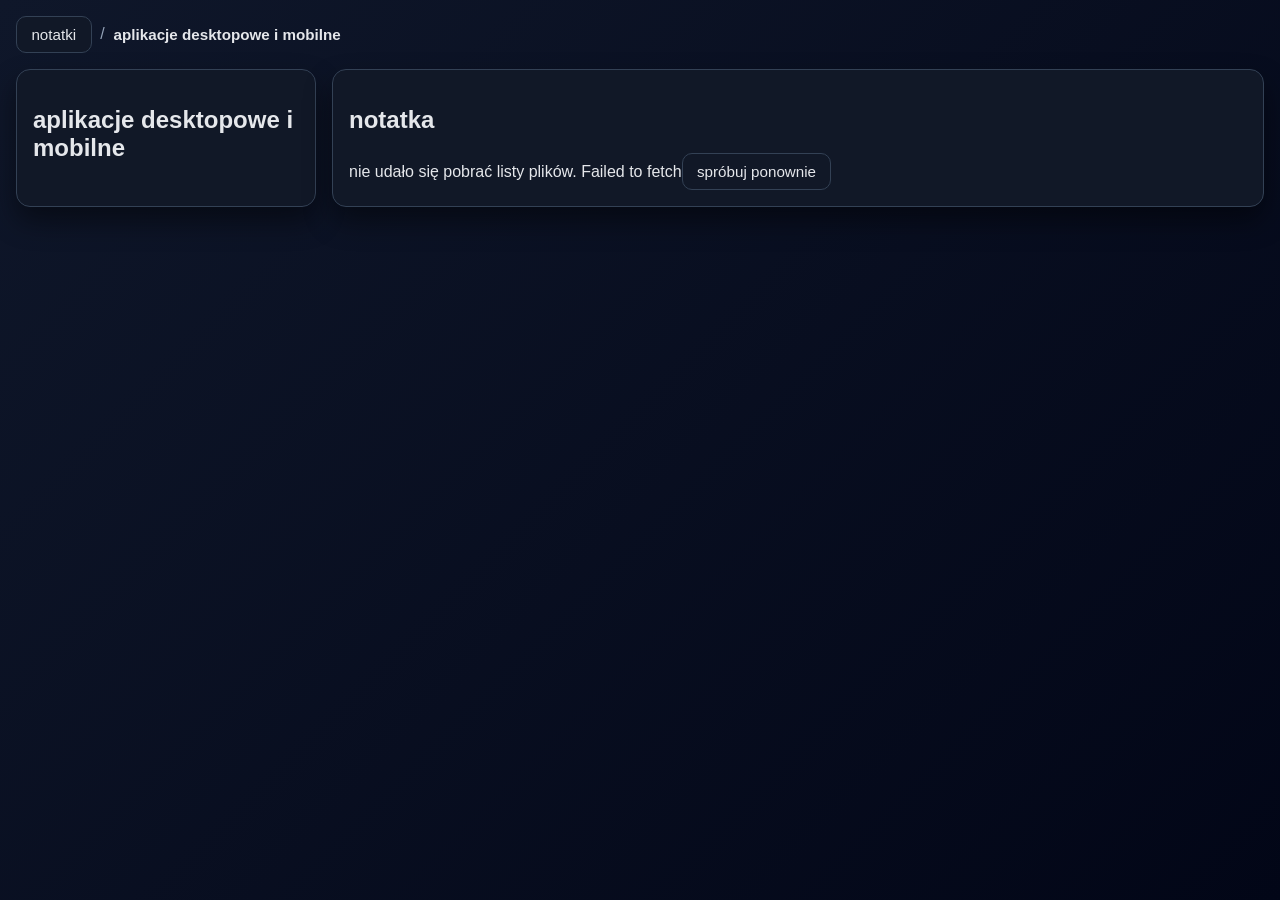
<file: aplikacje-desktopowe-mobilne.html>
<!DOCTYPE html>
<html lang="pl">
  <head>
    <meta charset="UTF-8" />
    <meta name="viewport" content="width=device-width, initial-scale=1.0" />
    <title>aplikacje desktopowe i mobilne &mdash; notatki</title>
    <link rel="stylesheet" href="style.css" />
  </head>
  <body data-topic="aplikacje-desktopowe-mobilne">
    <header class="top-nav">
      <nav class="breadcrumbs" aria-label="Nawigacja okruszkowa">
        <a class="nav-button" href="index.html">notatki</a>
        <span class="breadcrumb-separator" aria-hidden="true">/</span>
        <span class="breadcrumb-current" aria-current="page">aplikacje desktopowe i mobilne</span>
      </nav>
    </header>

    <main class="notes-page">
      <aside class="notes-list-panel">
        <h1>aplikacje desktopowe i mobilne</h1>
        <p class="panel-description"></p>
        <ul id="notes-list" class="notes-list" aria-live="polite"></ul>
      </aside>

      <section class="note-content-panel">
        <h2 id="note-title">wybierz notatk&#281;</h2>
        <article id="note-content" class="note-content">tu pojawi&#261; si&#281; materia&#322;y z tej kategorii.</article>
      </section>
    </main>

    <script src="script.js"></script>
  </body>
</html>
</file>
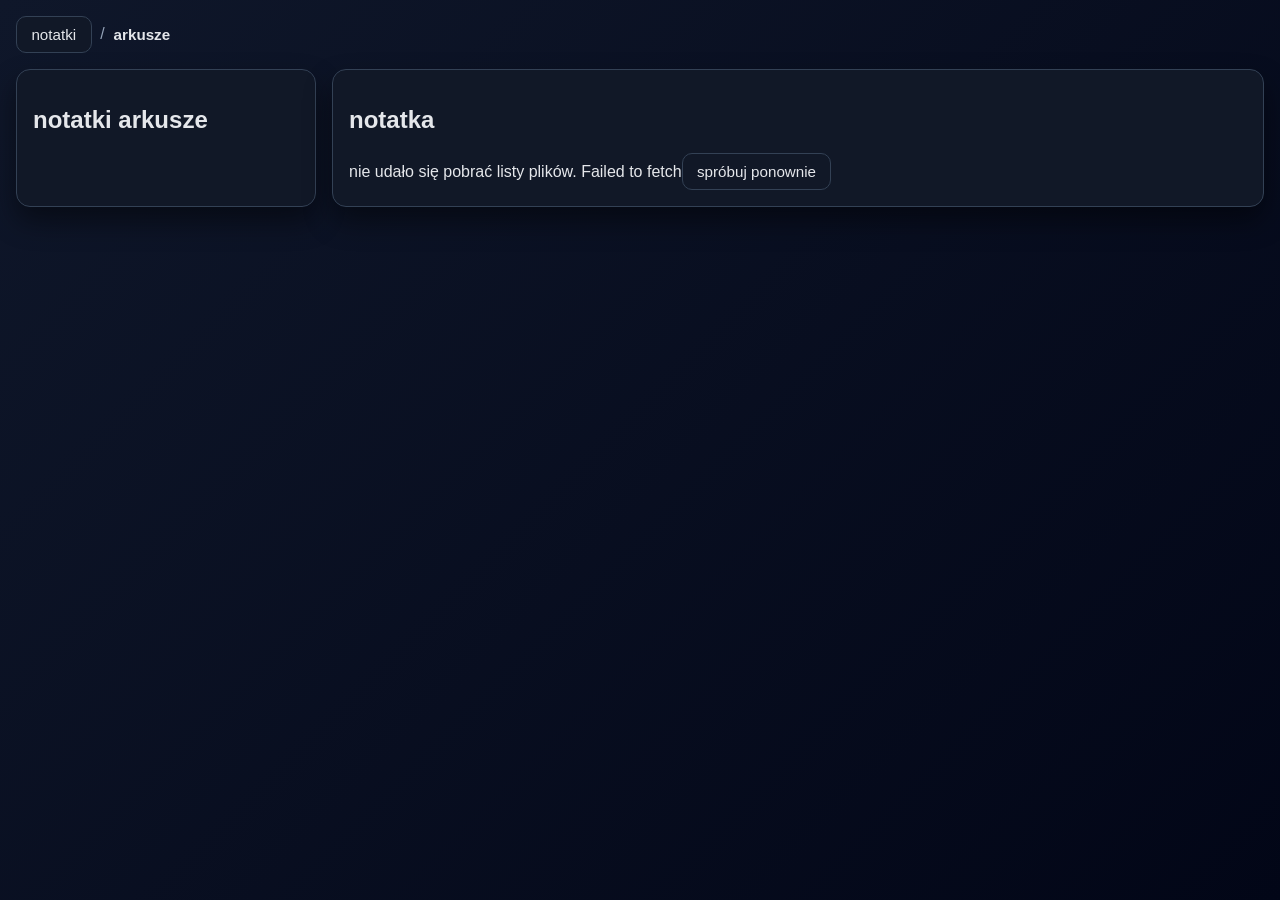
<file: arkusze.html>
<!DOCTYPE html>
<html lang="pl">
  <head>
    <meta charset="UTF-8" />
    <meta name="viewport" content="width=device-width, initial-scale=1.0" />
    <title>notatki arkusze</title>
    <link rel="stylesheet" href="style.css" />
  </head>
  <body data-topic="arkusze">
    <header class="top-nav">
      <nav class="breadcrumbs" aria-label="Nawigacja okruszkowa">
        <a class="nav-button" href="index.html">notatki</a>
        <span class="breadcrumb-separator" aria-hidden="true">/</span>
        <a class="nav-button" href="class3.html" data-class-crumb hidden>klasa 3</a>
        <span class="breadcrumb-separator" data-class-separator aria-hidden="true" hidden>/</span>
        <span class="breadcrumb-current" aria-current="page"></span>
      </nav>
    </header>

    <main class="notes-page">
      <aside class="notes-list-panel">
        <h1>notatki arkusze</h1>
        <p class="panel-description"></p>
        <ul id="notes-list" class="notes-list" aria-live="polite"></ul>
      </aside>

      <section class="note-content-panel">
        <h2 id="note-title">wybierz notatkę</h2>
        <article id="note-content" class="note-content">
          tu notatka
        </article>
      </section>
    </main>

    <script src="script.js"></script>
  </body>
</html>
</file>
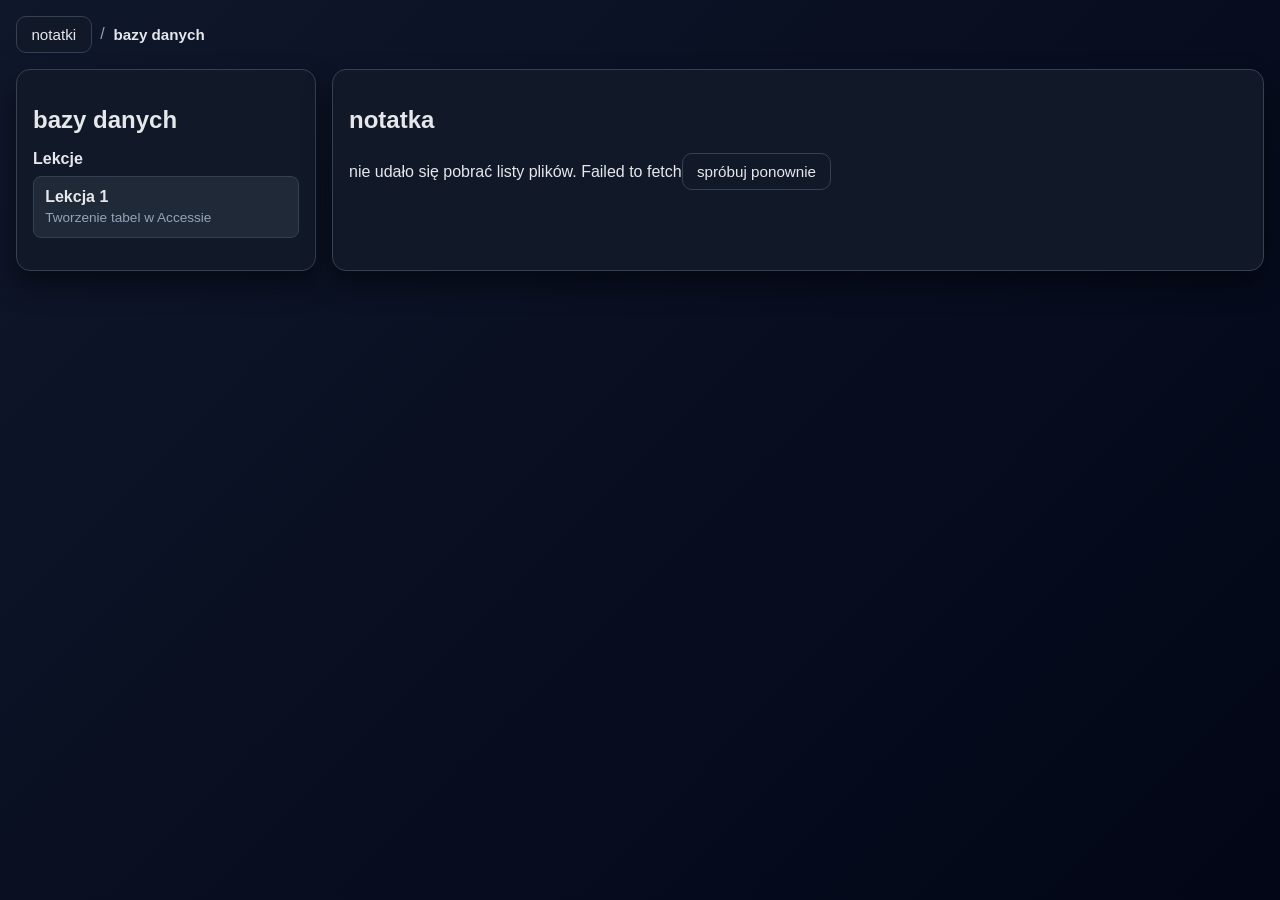
<file: bazy-danych.html>
<!DOCTYPE html>
<html lang="pl">
  <head>
    <meta charset="UTF-8" />
    <meta name="viewport" content="width=device-width, initial-scale=1.0" />
    <title>notatki bazy danych</title>
    <link rel="stylesheet" href="style.css" />
  </head>
  <body data-topic="bazy-danych">
    <header class="top-nav">
      <nav class="breadcrumbs" aria-label="Nawigacja okruszkowa">
        <a class="nav-button" href="index.html">notatki</a>
        <span class="breadcrumb-separator" aria-hidden="true">/</span>
        <a class="nav-button" href="class3.html" data-class-crumb hidden>klasa 3</a>
        <span class="breadcrumb-separator" data-class-separator aria-hidden="true" hidden>/</span>
        <span class="breadcrumb-current" aria-current="page"></span>
      </nav>
    </header>

    <main class="notes-page">
      <aside class="notes-list-panel">
        <h1>bazy danych</h1>
        <p class="panel-description"></p>
        <section class="lesson-links" aria-label="Lekcje">
          <h2>Lekcje</h2>
          <a class="lesson-link" href="bazy-danych/lekcja1.html">
            <span class="lesson-link-title">Lekcja 1</span>
            <span class="lesson-link-description">Tworzenie tabel w Accessie</span>
          </a>
        </section>
        <ul id="notes-list" class="notes-list" aria-live="polite"></ul>
      </aside>

      <section class="note-content-panel">
        <h2 id="note-title">wybierz notatke</h2>
        <article id="note-content" class="note-content">tu notatka</article>
      </section>
    </main>

    <script src="script.js"></script>
  </body>
</html>
</file>
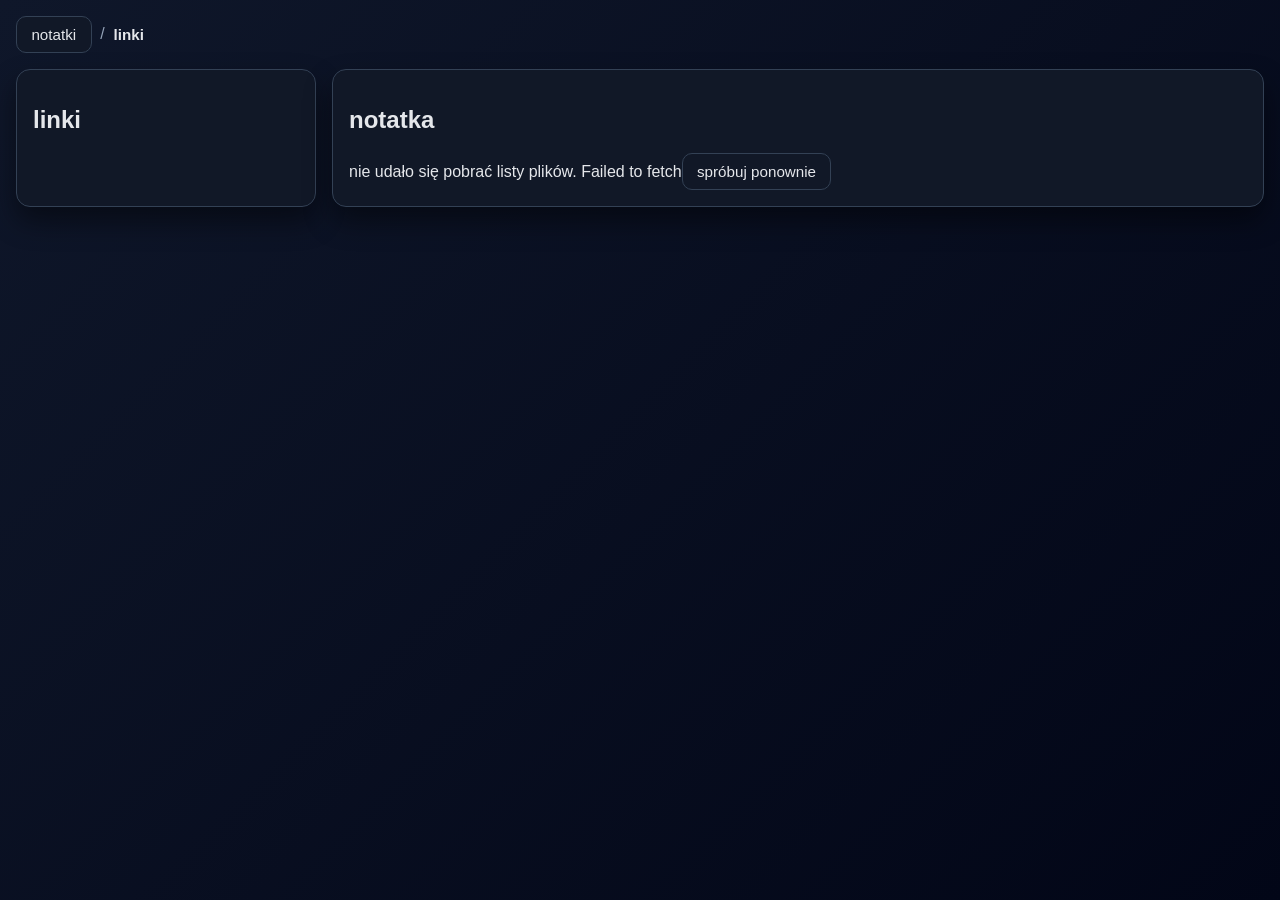
<file: linki.html>
<!DOCTYPE html>
<html lang="pl">
  <head>
    <meta charset="UTF-8" />
    <meta name="viewport" content="width=device-width, initial-scale=1.0" />
    <title>notatki linki</title>
    <link rel="stylesheet" href="style.css" />
  </head>
  <body data-topic="linki">
    <header class="top-nav">
      <nav class="breadcrumbs" aria-label="Nawigacja okruszkowa">
        <a class="nav-button" href="index.html">notatki</a>
        <span class="breadcrumb-separator" aria-hidden="true">/</span>
        <a class="nav-button" href="class3.html" data-class-crumb hidden>klasa 3</a>
        <span class="breadcrumb-separator" data-class-separator aria-hidden="true" hidden>/</span>
        <span class="breadcrumb-current" aria-current="page"></span>
      </nav>
    </header>

    <main class="notes-page">
      <aside class="notes-list-panel">
        <h1>linki</h1>
        <p class="panel-description"></p>
        <ul id="notes-list" class="notes-list" aria-live="polite"></ul>
      </aside>

      <section class="note-content-panel">
        <h2 id="note-title">wybierz notatkę</h2>
        <article id="note-content" class="note-content">
          tu notatka
        </article>
      </section>
    </main>

    <script src="script.js"></script>
  </body>
</html>
</file>
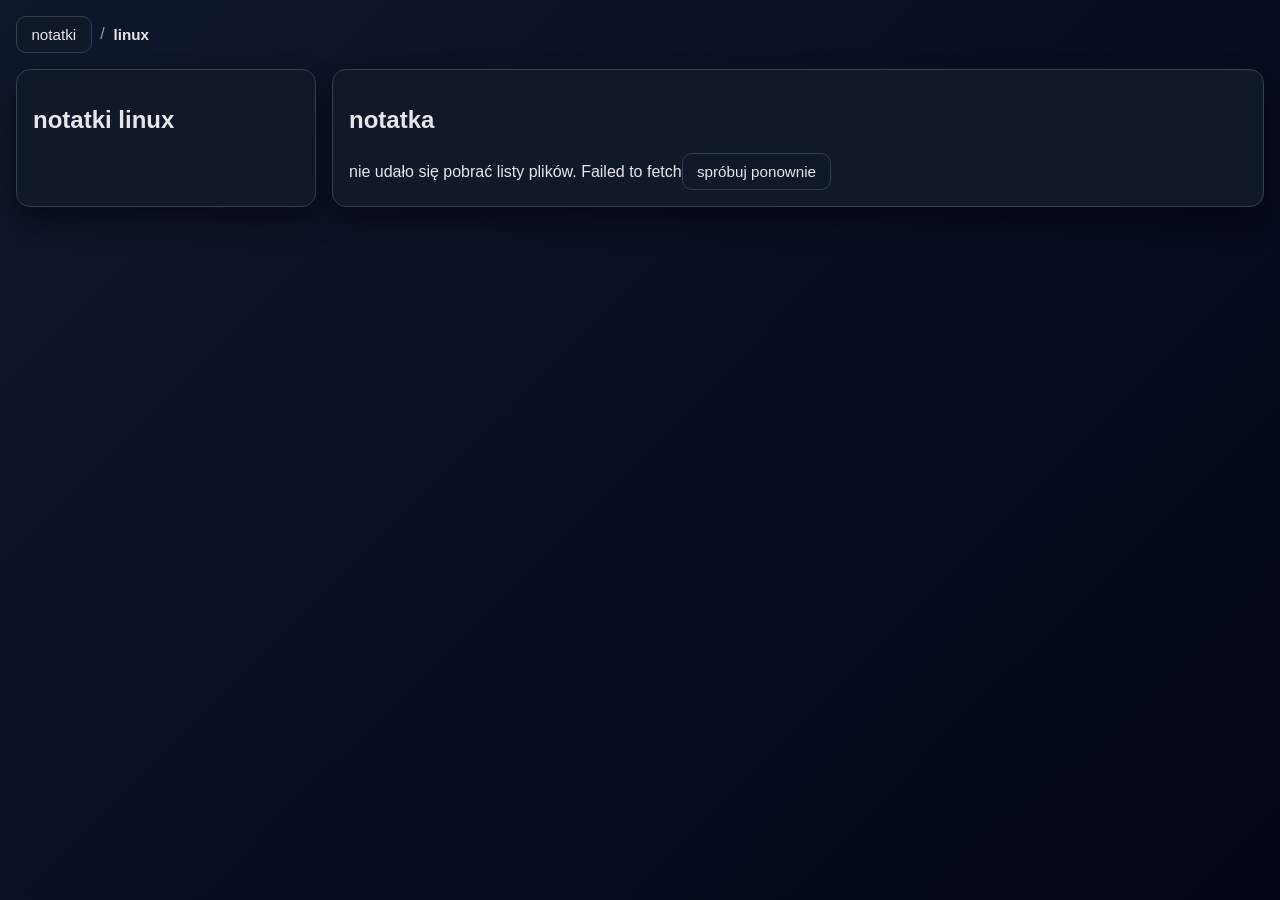
<file: linux.html>
<!DOCTYPE html>
<html lang="pl">
  <head>
    <meta charset="UTF-8" />
    <meta name="viewport" content="width=device-width, initial-scale=1.0" />
    <title>notatki linux</title>
    <link rel="stylesheet" href="style.css" />
  </head>
  <body data-topic="linux">
    <header class="top-nav">
      <nav class="breadcrumbs" aria-label="Nawigacja okruszkowa">
        <a class="nav-button" href="index.html">notatki</a>
        <span class="breadcrumb-separator" aria-hidden="true">/</span>
        <a class="nav-button" href="class3.html" data-class-crumb hidden>klasa 3</a>
        <span class="breadcrumb-separator" data-class-separator aria-hidden="true" hidden>/</span>
        <span class="breadcrumb-current" aria-current="page"></span>
      </nav>
    </header>

    <main class="notes-page">
      <aside class="notes-list-panel">
        <h1>notatki linux</h1>
        <p class="panel-description"></p>
        <ul id="notes-list" class="notes-list" aria-live="polite"></ul>
      </aside>

      <section class="note-content-panel">
        <h2 id="note-title">wybierz notatkę</h2>
        <article id="note-content" class="note-content">
          tu notatka
        </article>
      </section>
    </main>

    <script src="script.js"></script>
  </body>
</html>
</file>
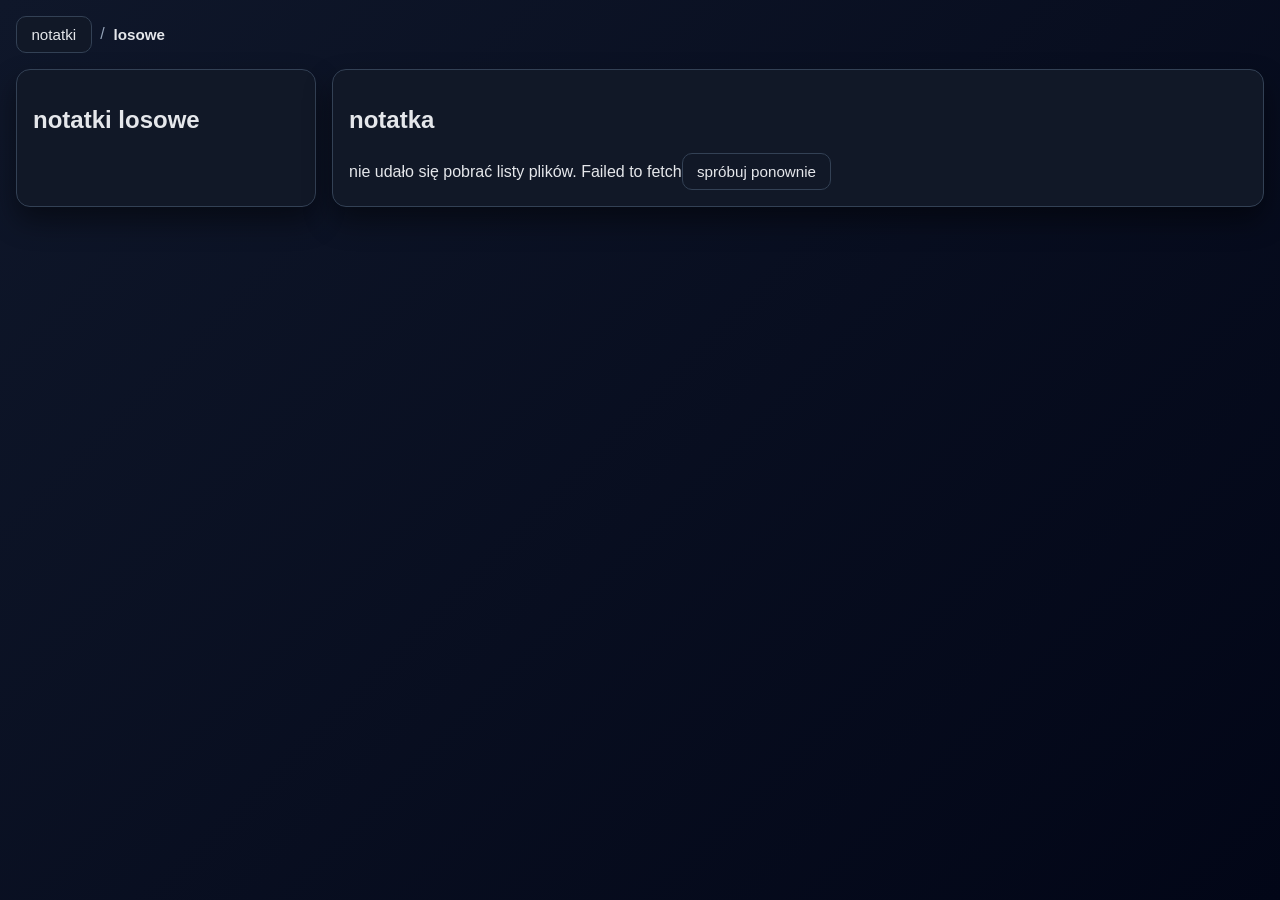
<file: losowe.html>
<!DOCTYPE html>
<html lang="pl">
  <head>
    <meta charset="UTF-8" />
    <meta name="viewport" content="width=device-width, initial-scale=1.0" />
    <title>notatki losowe</title>
    <link rel="stylesheet" href="style.css" />
  </head>
  <body data-topic="losowe">
    <header class="top-nav">
      <nav class="breadcrumbs" aria-label="Nawigacja okruszkowa">
        <a class="nav-button" href="index.html">notatki</a>
        <span class="breadcrumb-separator" aria-hidden="true">/</span>
        <a class="nav-button" href="class3.html" data-class-crumb hidden>klasa 3</a>
        <span class="breadcrumb-separator" data-class-separator aria-hidden="true" hidden>/</span>
        <span class="breadcrumb-current" aria-current="page"></span>
      </nav>
    </header>

    <main class="notes-page">
      <aside class="notes-list-panel">
        <h1>notatki losowe</h1>
        <p class="panel-description"></p>
        <ul id="notes-list" class="notes-list" aria-live="polite"></ul>
      </aside>

      <section class="note-content-panel">
        <h2 id="note-title">wybierz notatkę</h2>
        <article id="note-content" class="note-content">
          tu notatka
        </article>
      </section>
    </main>

    <script src="script.js"></script>
  </body>
</html>
</file>
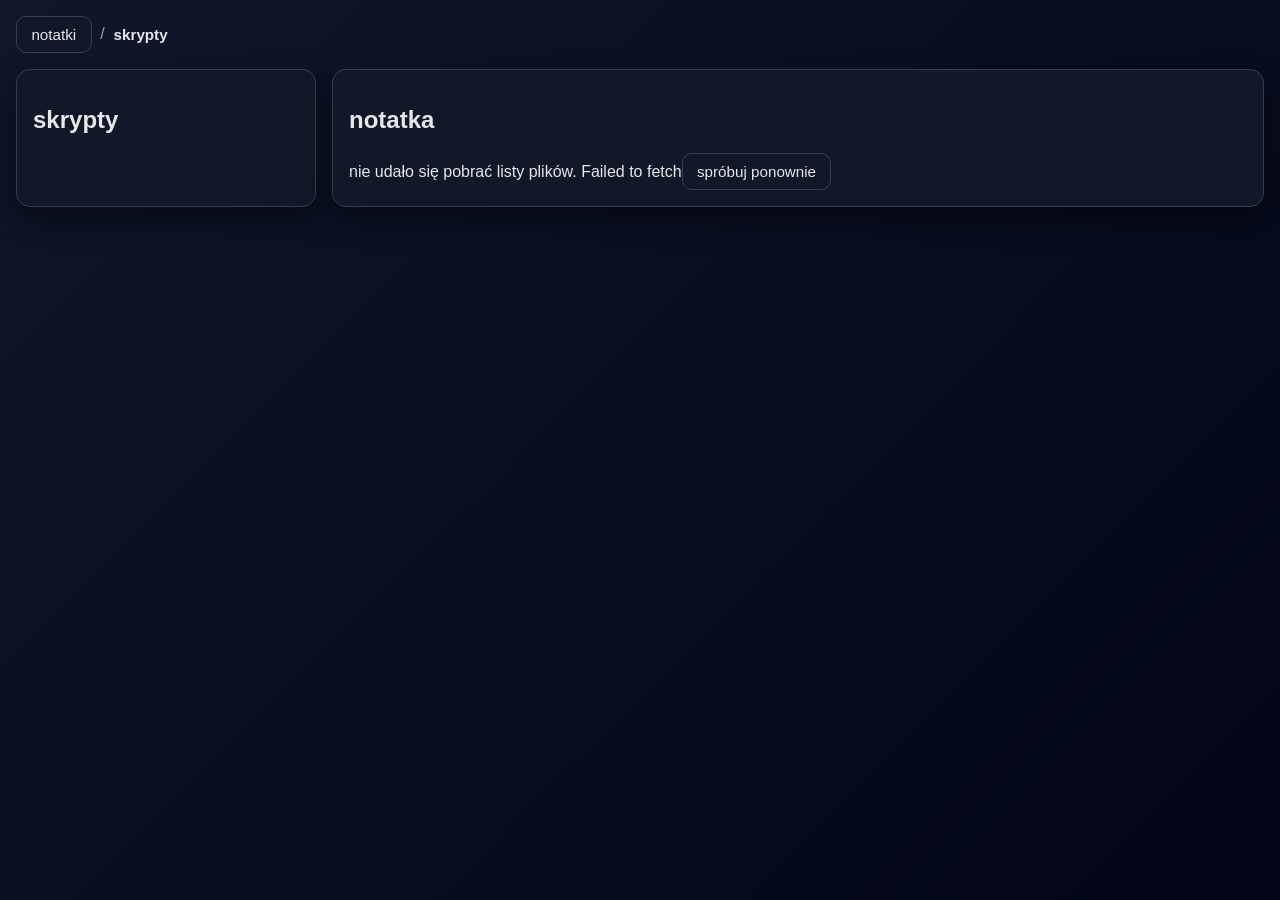
<file: skrypty.html>
<!DOCTYPE html>
<html lang="pl">
  <head>
    <meta charset="UTF-8" />
    <meta name="viewport" content="width=device-width, initial-scale=1.0" />
    <title>notatki skrypty</title>
    <link rel="stylesheet" href="style.css" />
  </head>
  <body data-topic="skrypty">
    <header class="top-nav">
      <nav class="breadcrumbs" aria-label="Nawigacja okruszkowa">
        <a class="nav-button" href="index.html">notatki</a>
        <span class="breadcrumb-separator" aria-hidden="true">/</span>
        <a class="nav-button" href="class3.html" data-class-crumb hidden>klasa 3</a>
        <span class="breadcrumb-separator" data-class-separator aria-hidden="true" hidden>/</span>
        <span class="breadcrumb-current" aria-current="page"></span>
      </nav>
    </header>

    <main class="notes-page">
      <aside class="notes-list-panel">
        <h1>skrypty</h1>
        <p class="panel-description"></p>
        <ul id="notes-list" class="notes-list" aria-live="polite"></ul>
      </aside>

      <section class="note-content-panel">
        <h2 id="note-title">wybierz notatkę</h2>
        <article id="note-content" class="note-content">
          tu notatka
        </article>
      </section>
    </main>

    <script src="script.js"></script>
  </body>
</html>
</file>
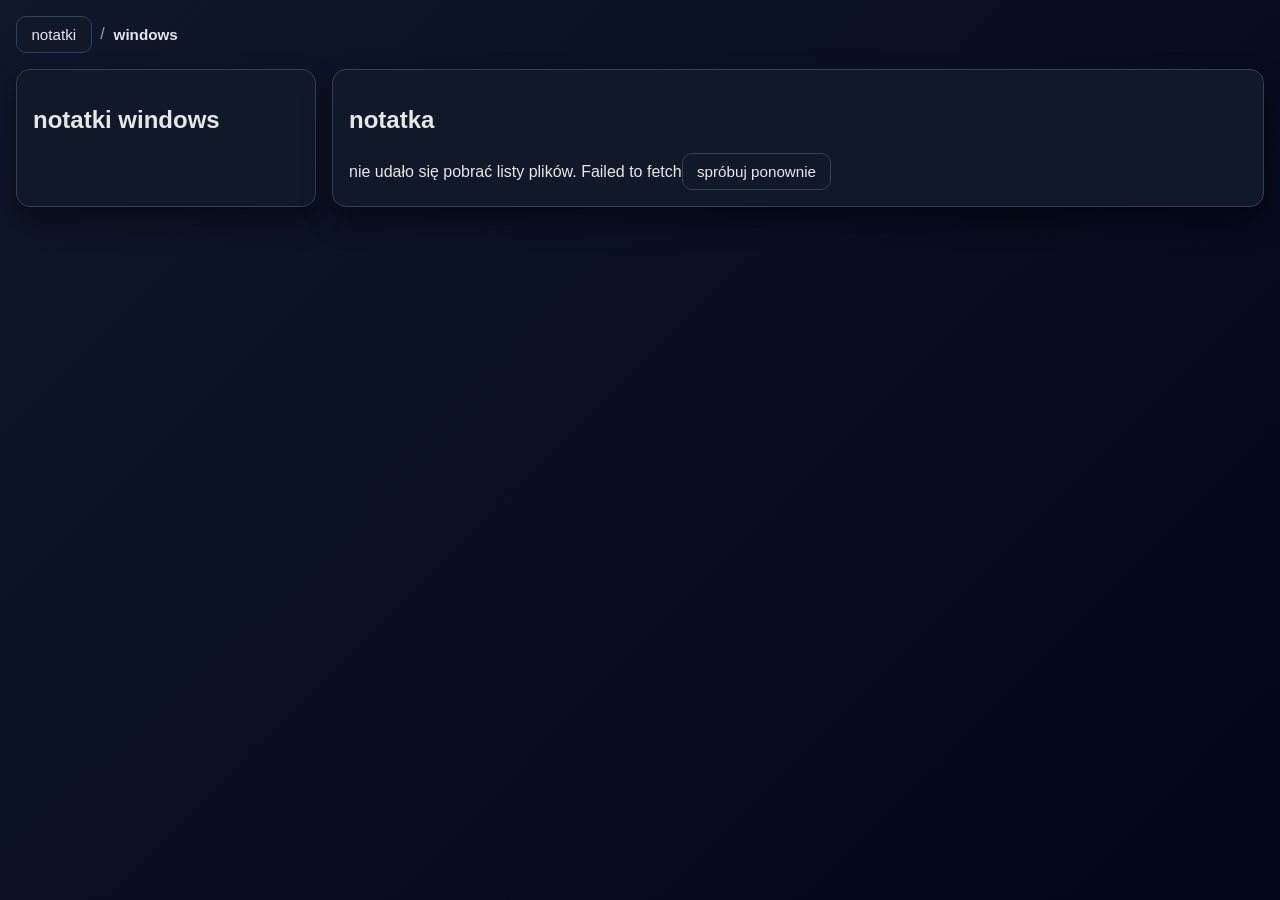
<file: windows.html>
<!DOCTYPE html>
<html lang="pl">
  <head>
    <meta charset="UTF-8" />
    <meta name="viewport" content="width=device-width, initial-scale=1.0" />
    <title>notatki windows</title>
    <link rel="stylesheet" href="style.css" />
  </head>
  <body data-topic="windows">
    <header class="top-nav">
      <nav class="breadcrumbs" aria-label="Nawigacja okruszkowa">
        <a class="nav-button" href="index.html">notatki</a>
        <span class="breadcrumb-separator" aria-hidden="true">/</span>
        <a class="nav-button" href="class3.html" data-class-crumb hidden>klasa 3</a>
        <span class="breadcrumb-separator" data-class-separator aria-hidden="true" hidden>/</span>
        <span class="breadcrumb-current" aria-current="page"></span>
      </nav>
    </header>

    <main class="notes-page">
      <aside class="notes-list-panel">
        <h1>notatki windows</h1>
        <p class="panel-description"></p>
        <ul id="notes-list" class="notes-list" aria-live="polite"></ul>
      </aside>

      <section class="note-content-panel">
        <h2 id="note-title">wybierz notatkę</h2>
        <article id="note-content" class="note-content">
          tu notatka
        </article>
      </section>
    </main>

    <script src="script.js"></script>
  </body>
</html>
</file>
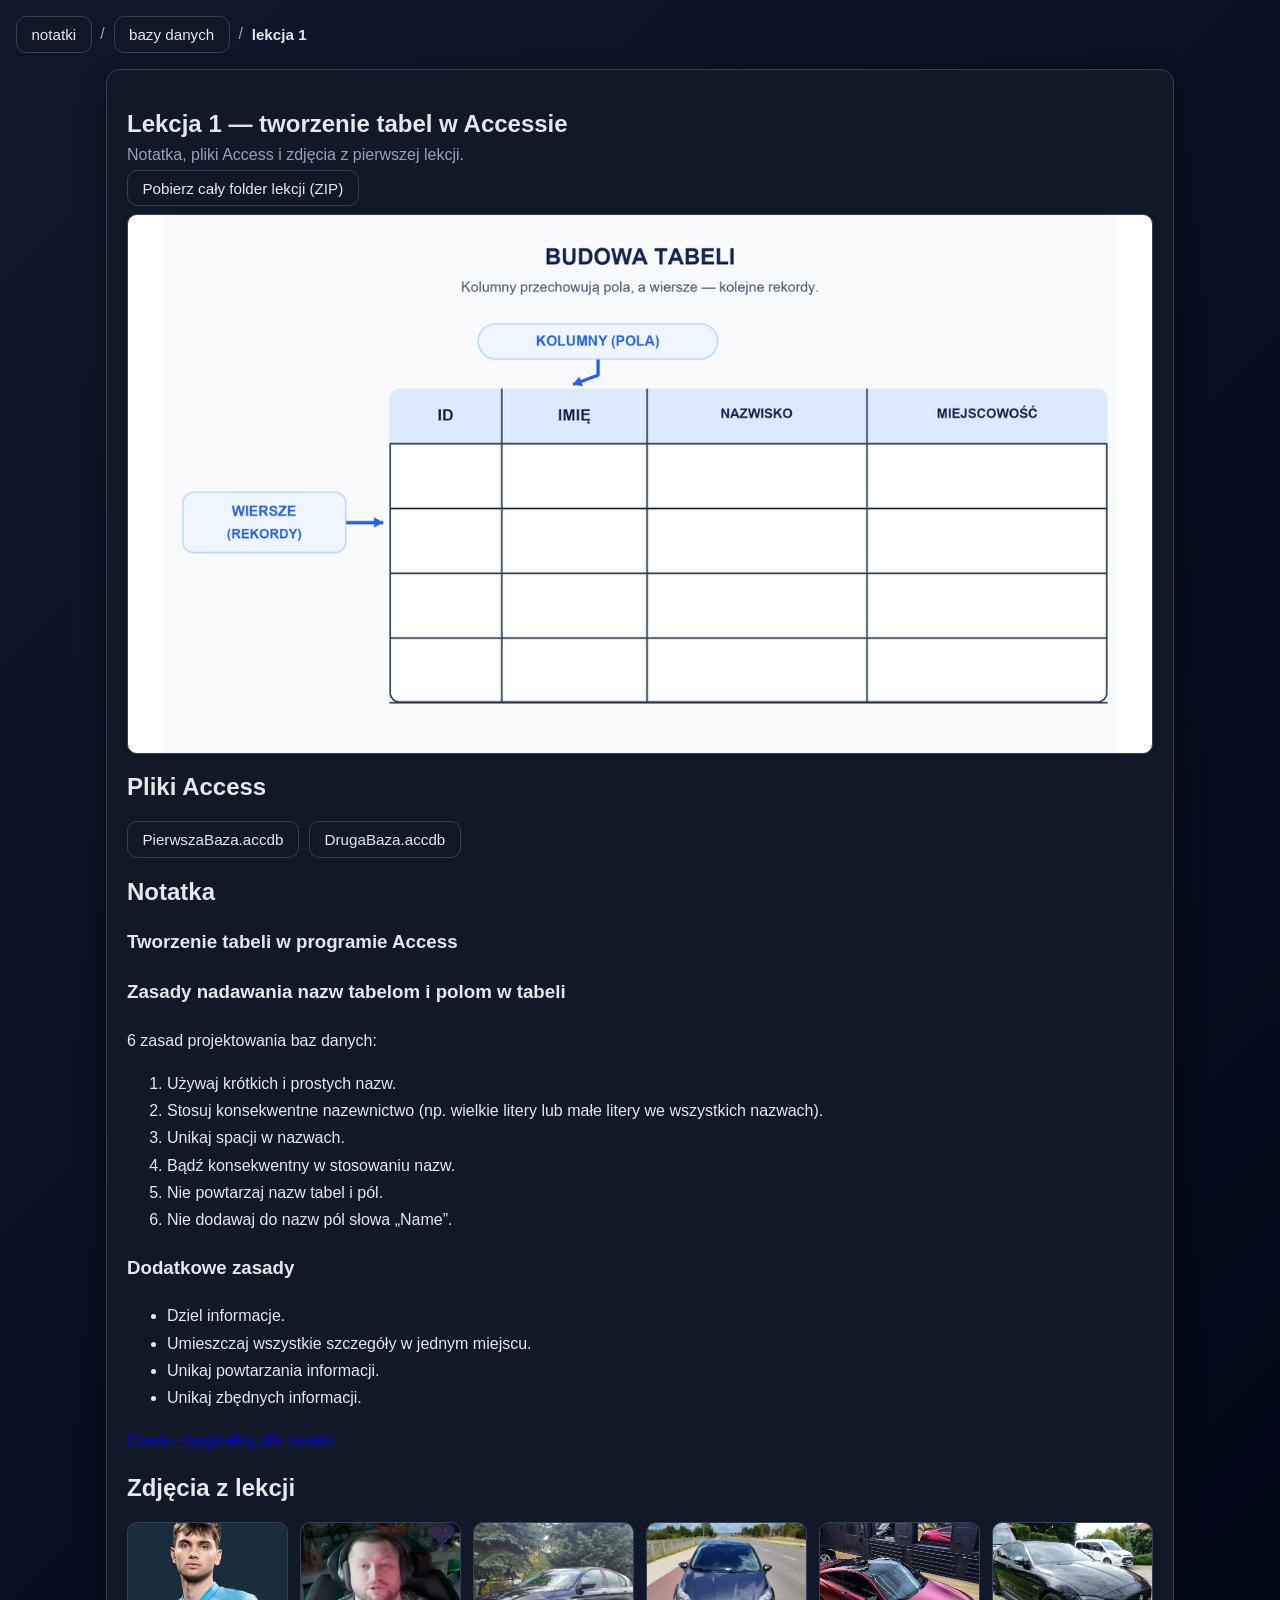
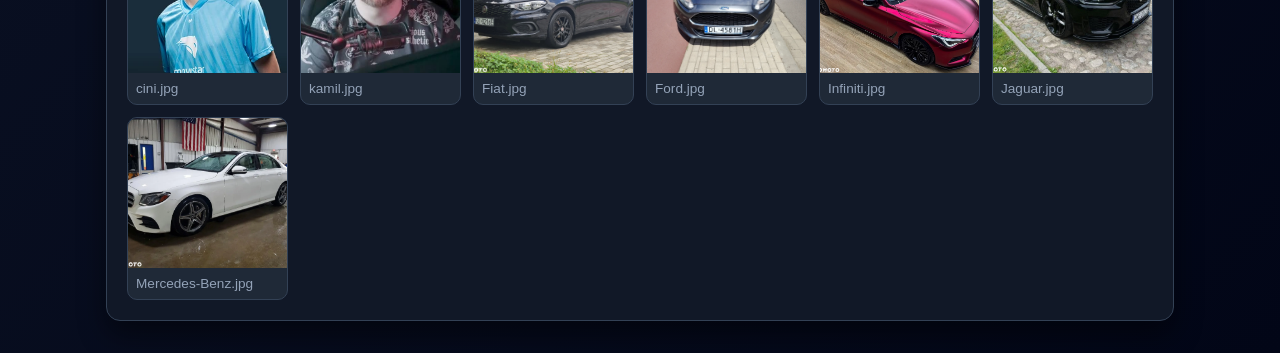
<file: bazy-danych/lekcja1.html>
<!DOCTYPE html>
<html lang="pl">
  <head>
    <meta charset="UTF-8" />
    <meta name="viewport" content="width=device-width, initial-scale=1.0" />
    <title>Lekcja 1 — bazy danych</title>
    <link rel="stylesheet" href="../style.css" />
    <style>
      .lesson-content {
        max-width: 1100px;
        margin: 0 auto;
        padding: 0 1rem 2rem;
      }

      .lesson-panel {
        padding: 1.25rem;
        border: 1px solid var(--border);
        border-radius: 14px;
        background: var(--panel);
        box-shadow: var(--shadow);
      }

      .lesson-intro {
        margin-top: 0;
        color: var(--muted);
      }

      .lesson-instruction {
        display: block;
        width: 100%;
        max-height: 60vh;
        margin: 1rem 0;
        border: 1px solid var(--border);
        border-radius: 10px;
        background: white;
        object-fit: contain;
      }

      .lesson-files {
        display: flex;
        flex-wrap: wrap;
        gap: 0.65rem;
      }

      .lesson-note {
        line-height: 1.7;
      }

      .lesson-gallery {
        display: grid;
        grid-template-columns: repeat(auto-fit, minmax(160px, 1fr));
        gap: 0.75rem;
      }

      .lesson-gallery figure {
        margin: 0;
        overflow: hidden;
        border: 1px solid var(--border);
        border-radius: 10px;
        background: var(--panel-soft);
      }

      .lesson-gallery img {
        display: block;
        width: 100%;
        height: 150px;
        object-fit: cover;
      }

      .lesson-gallery figcaption {
        padding: 0.5rem;
        color: var(--muted);
        font-size: 0.85rem;
        overflow-wrap: anywhere;
      }
    </style>
  </head>
  <body>
    <header class="top-nav">
      <nav class="breadcrumbs" aria-label="Nawigacja okruszkowa">
        <a class="nav-button" href="../index.html">notatki</a>
        <span class="breadcrumb-separator" aria-hidden="true">/</span>
        <a class="nav-button" href="../bazy-danych.html">bazy danych</a>
        <span class="breadcrumb-separator" aria-hidden="true">/</span>
        <span class="breadcrumb-current" aria-current="page">lekcja 1</span>
      </nav>
    </header>

    <main class="lesson-content">
      <section class="lesson-panel">
        <h1>Lekcja 1 — tworzenie tabel w Accessie</h1>
        <p class="lesson-intro">Notatka, pliki Access i zdjęcia z pierwszej lekcji.</p>
        <p>
          <a class="nav-button" href="lekcja1.zip" download="lekcja1.zip">
            Pobierz cały folder lekcji (ZIP)
          </a>
        </p>
        <img
          class="lesson-instruction"
          src="lekcja1/bazy_danych_1.png"
          alt="Schemat tabeli z kolumnami i rekordami"
        />

        <h2>Pliki Access</h2>
        <div class="lesson-files">
          <a class="nav-button" href="lekcja1/PierwszaBaza.accdb" download>PierwszaBaza.accdb</a>
          <a class="nav-button" href="lekcja1/DrugaBaza.accdb" download>DrugaBaza.accdb</a>
        </div>

        <h2>Notatka</h2>
        <div class="lesson-note">
          <h3>Tworzenie tabeli w programie Access</h3>
          <h3>Zasady nadawania nazw tabelom i polom w tabeli</h3>
          <p>6 zasad projektowania baz danych:</p>
          <ol>
            <li>Używaj krótkich i prostych nazw.</li>
            <li>Stosuj konsekwentne nazewnictwo (np. wielkie litery lub małe litery we wszystkich nazwach).</li>
            <li>Unikaj spacji w nazwach.</li>
            <li>Bądź konsekwentny w stosowaniu nazw.</li>
            <li>Nie powtarzaj nazw tabel i pól.</li>
            <li>Nie dodawaj do nazw pól słowa „Name”.</li>
          </ol>
          <h3>Dodatkowe zasady</h3>
          <ul>
            <li>Dziel informacje.</li>
            <li>Umieszczaj wszystkie szczegóły w jednym miejscu.</li>
            <li>Unikaj powtarzania informacji.</li>
            <li>Unikaj zbędnych informacji.</li>
          </ul>
          <a href="lekcja1/bazy_danych_1.md">Otwórz oryginalny plik notatki</a>
        </div>

        <h2>Zdjęcia z lekcji</h2>
        <div class="lesson-gallery">
          <figure><img src="lekcja1/cini.jpg" alt="Zdjęcie cini" loading="lazy" /><figcaption>cini.jpg</figcaption></figure>
          <figure><img src="lekcja1/kamil.jpg" alt="Zdjęcie kamil" loading="lazy" /><figcaption>kamil.jpg</figcaption></figure>
          <figure><img src="lekcja1/Fiat.jpg" alt="Samochód Fiat" loading="lazy" /><figcaption>Fiat.jpg</figcaption></figure>
          <figure><img src="lekcja1/Ford.jpg" alt="Samochód Ford" loading="lazy" /><figcaption>Ford.jpg</figcaption></figure>
          <figure><img src="lekcja1/Infiniti.jpg" alt="Samochód Infiniti" loading="lazy" /><figcaption>Infiniti.jpg</figcaption></figure>
          <figure><img src="lekcja1/Jaguar.jpg" alt="Samochód Jaguar" loading="lazy" /><figcaption>Jaguar.jpg</figcaption></figure>
          <figure><img src="lekcja1/Mercedes-Benz.jpg" alt="Samochód Mercedes-Benz" loading="lazy" /><figcaption>Mercedes-Benz.jpg</figcaption></figure>
        </div>
      </section>
    </main>
  </body>
</html>
</file>
<file: style.css>
:root {
  --bg-start: #0f172a;
  --bg-end: #020617;
  --panel: #111827;
  --panel-soft: #1f2937;
  --text: #e5e7eb;
  --muted: #94a3b8;
  --accent: #60a5fa;
  --border: #334155;
  --shadow: 0 14px 28px rgba(0, 0, 0, 0.45);
}

* {
  box-sizing: border-box;
}

body {
  margin: 0;
  font-family: Arial, Helvetica, sans-serif;
  color: var(--text);
  background: linear-gradient(135deg, var(--bg-start), var(--bg-end));
  min-height: 100vh;
}

.home-container {
  min-height: 100vh;
  display: flex;
  flex-direction: column;
  align-items: center;
  justify-content: center;
  text-align: center;
  padding: 2rem 1rem;
}

.rdrop-link {
  position: fixed;
  top: 1rem;
  right: 1rem;
  z-index: 1;
  display: grid;
  width: 3rem;
  height: 3rem;
  place-items: center;
  border: 1px solid var(--border);
  border-radius: 12px;
  background: var(--panel);
  box-shadow: var(--shadow);
  transition: transform 0.2s ease, border-color 0.2s ease;
}

.rdrop-link img {
  display: block;
  width: 2rem;
  height: 2rem;
}

.rdrop-link:hover,
.rdrop-link:focus-visible {
  transform: translateY(-2px);
  border-color: var(--accent);
}

.rdrop-link:focus-visible {
  outline: 2px solid var(--accent);
  outline-offset: 3px;
}

h1 {
  margin-bottom: 0.5rem;
}

.subtitle {
  margin-bottom: 2rem;
  color: var(--muted);
}

.tiles {
  display: grid;
  grid-template-columns: repeat(3, minmax(220px, 220px));
  justify-content: center;
  gap: 2.75rem;
  width: 100%;
  max-width: 1000px;
}

.tile {
  background: var(--panel);
  border: 2px solid var(--border);
  border-radius: 16px;
  padding: 1.5rem;
  text-decoration: none;
  color: inherit;
  box-shadow: var(--shadow);
  transition: transform 0.2s ease, border-color 0.2s ease;
  display: flex;
  flex-direction: column;
  align-items: center;
  gap: 1rem;
}

.tile:hover,
.tile:focus-visible {
  transform: translateY(-4px);
  border-color: var(--accent);
}

.tile .system-logo {
  width: 90px;
  height: 90px;
  object-fit: contain;
  display: block;
}

.tile img {
  width: 90px;
  height: 90px;
  object-fit: contain;
}

.tile span {
  font-size: 1.3rem;
  font-weight: bold;
}

.class-link {
  color: var(--muted);
  display: inline-block;
  font-size: 0.85rem;
  margin-top: 1.5rem;
  text-decoration: underline;
  text-underline-offset: 3px;
}

.class-link:hover,
.class-link:focus-visible {
  color: var(--accent);
}

.top-nav {
  display: flex;
  align-items: center;
  padding: 1rem;
}

.breadcrumbs {
  align-items: center;
  display: flex;
  flex-wrap: wrap;
  gap: 0.55rem;
}

.breadcrumb-separator {
  color: var(--muted);
}

.breadcrumb-current {
  color: var(--text);
  font-size: 0.95rem;
  font-weight: 600;
}

.nav-button {
  border: 1px solid var(--border);
  border-radius: 10px;
  padding: 0.55rem 0.9rem;
  background: var(--panel);
  color: var(--text);
  text-decoration: none;
  font-size: 0.95rem;
  cursor: pointer;
}

.nav-button:hover,
.nav-button:focus-visible {
  border-color: var(--accent);
}

@media (min-width: 769px) and (max-width: 780px) {
  .tiles {
    grid-template-columns: repeat(2, minmax(220px, 220px));
    max-width: 500px;
  }
}

.notes-page {
  display: grid;
  grid-template-columns: 300px 1fr;
  gap: 1rem;
  padding: 0 1rem 1rem;
}

.notes-list-panel,
.note-content-panel {
  background: var(--panel);
  border: 1px solid var(--border);
  border-radius: 14px;
  padding: 1rem;
  box-shadow: var(--shadow);
}

.panel-description {
  margin-top: 0;
  color: var(--muted);
  font-size: 0.92rem;
}

.lesson-links {
  margin: 1rem 0;
}

.lesson-links h2 {
  margin: 0 0 0.55rem;
  font-size: 1rem;
}

.lesson-link {
  display: flex;
  flex-direction: column;
  gap: 0.25rem;
  padding: 0.7rem;
  border: 1px solid var(--border);
  border-radius: 8px;
  background: var(--panel-soft);
  color: var(--text);
  text-decoration: none;
}

.lesson-link:hover,
.lesson-link:focus-visible {
  border-color: var(--accent);
  background: #1e3a5f;
}

.lesson-link-title {
  font-weight: bold;
}

.lesson-link-description {
  color: var(--muted);
  font-size: 0.85rem;
}

.notes-list {
  list-style: none;
  padding: 0;
  margin: 0;
  display: flex;
  flex-direction: column;
  gap: 0.55rem;
}

.notes-list button {
  width: 100%;
  text-align: left;
  border: 1px solid var(--border);
  border-radius: 8px;
  background: var(--panel-soft);
  color: var(--text);
  padding: 0.55rem 0.7rem;
  cursor: pointer;
}

.notes-list button:hover,
.notes-list button.active {
  border-color: var(--accent);
  background: #1e3a5f;
}

.note-content {
  line-height: 1.45;
  margin-top: 0.5rem;
}

.note-content > p {
  line-height: 1.7;
  margin: 0.7rem 0;
  white-space: pre-line;
}

.note-content > h2 {
  border-bottom: 1px solid var(--border);
  color: var(--accent);
  font-size: 1.25rem;
  margin: 1.5rem 0 0.7rem;
  padding-bottom: 0.4rem;
}

.note-content > ul,
.note-content > ol {
  line-height: 1.7;
  margin: 0.65rem 0 1rem;
  padding-left: 1.5rem;
}

.note-content > ul li,
.note-content > ol li {
  margin: 0.25rem 0;
}

.note-content pre {
  white-space: pre-wrap;
  margin: 0;
}

.note-content code {
  background: var(--panel-soft);
  border-radius: 4px;
  font-family: Consolas, "Courier New", monospace;
  padding: 0.1em 0.3em;
}

.note-content pre code {
  background: transparent;
  border-radius: 0;
  padding: 0;
}

.note-content pre.code-block {
  background: #0b1220;
  border: 1px solid var(--border);
  border-radius: 10px;
  color: #e2e8f0;
  margin: 0.8rem 0;
  overflow: auto;
  padding: 1rem;
  position: relative;
  white-space: pre;
}

.note-content pre.code-block[data-language] {
  padding-top: 2.2rem;
}

.note-content pre.code-block[data-language]::before {
  color: #94a3b8;
  content: attr(data-language);
  font: 0.7rem Arial, Helvetica, sans-serif;
  left: 1rem;
  position: absolute;
  text-transform: uppercase;
  top: 0.65rem;
}

.note-content h3 {
  margin: 1.25rem 0 0.65rem;
  font-size: 1rem;
}

.note-preview-actions {
  margin-bottom: 0.8rem;
}

.note-content .note-link {
  display: inline-block;
  color: var(--accent);
  text-decoration: underline;
  word-break: break-word;
  margin-bottom: 0.5rem;
}

.note-content img,
.note-content object,
.note-content iframe {
  width: 100%;
  max-height: 75vh;
  border: 1px solid var(--border);
  border-radius: 10px;
  background: #fff;
}

.note-content object,
.note-content iframe {
  height: min(75vh, 900px);
}

.markdown-table,
.csv-table {
  border-collapse: collapse;
  margin: 1rem 0;
  min-width: 100%;
}

.markdown-table th,
.markdown-table td,
.csv-table th,
.csv-table td {
  border: 1px solid var(--border);
  padding: 0.55rem 0.7rem;
  text-align: left;
  vertical-align: top;
}

.markdown-table th,
.csv-table th {
  background: var(--panel-soft);
}

.markdown-table img {
  display: inline-block;
  max-width: min(100%, 700px);
}

.csv-table-wrapper {
  max-width: 100%;
  overflow-x: auto;
}

blockquote {
  border-left: 3px solid var(--accent);
  color: var(--muted);
  margin: 1rem 0;
  padding: 0.2rem 0 0.2rem 1rem;
}

blockquote p {
  margin: 0.3rem 0;
}

.note-meta {
  margin-top: 0.85rem;
  font-size: 0.9rem;
  color: var(--muted);
}

.note-meta a {
  color: var(--accent);
}

.note-error {
  background: rgba(127, 29, 29, 0.22);
  border: 1px solid #991b1b;
  border-radius: 8px;
  color: #fca5a5;
  padding: 0.8rem;
}

@media (max-width: 768px) {
  .tiles {
    grid-template-columns: 1fr;
    max-width: 280px;
  }

  .top-nav {
    padding: 0.75rem;
  }

  .breadcrumbs {
    gap: 0.4rem;
  }

  .breadcrumb-current {
    font-size: 0.85rem;
  }

  .notes-page {
    grid-template-columns: 1fr;
  }
}
</file>
